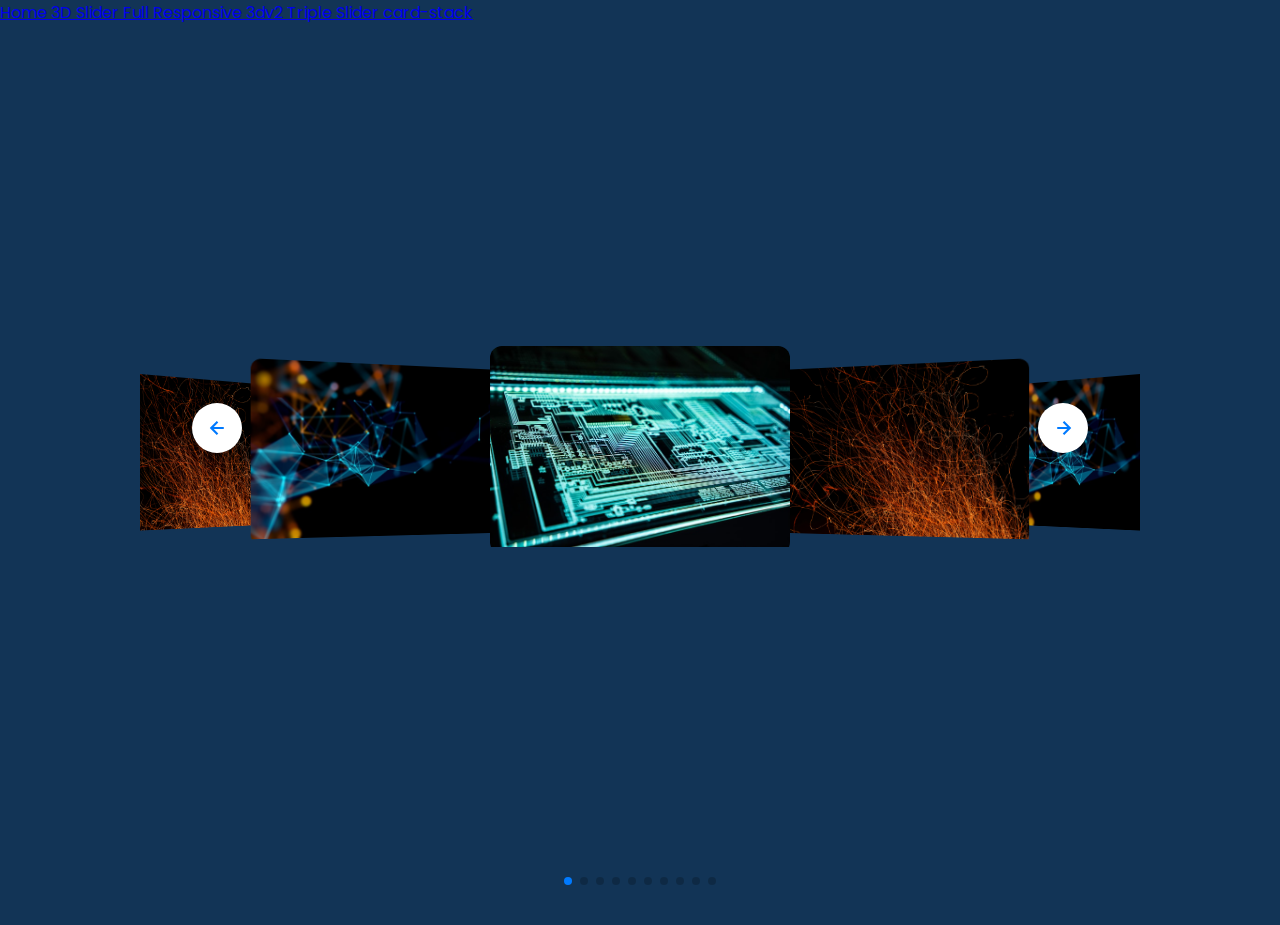
<file: index.html>
<!DOCTYPE html>
<html lang="en">
<head>
    <meta charset="UTF-8">
    <meta name="viewport" content="width=device-width, initial-scale=1.0">
    <title>3D coverflow slideshow</title>
    

    <link href="https://fonts.googleapis.com/css2?family=Poppins:wght@400;600&display=swap" rel="stylesheet">
    <link href='https://unpkg.com/boxicons@2.1.4/css/boxicons.min.css' rel='stylesheet'>
    <link rel="stylesheet" href="https://cdn.jsdelivr.net/npm/swiper@10/swiper-bundle.min.css"/>
    <link rel="stylesheet" href="style.css"/>
</head>
<body>
    
    <header class="max-w-7xl mx-auto py-6">
        <div class="flex flex-col sm:flex-row sm:space-x-4 sm:space-y-0 space-y-2 p-2 text-white items-center">
            <a href="index.html" class="text-sm text-black hover:underline">
            Home
            </a>
            <a href="indexv1.html" class="text-sm text-black hover:underline">
            3D Slider Full Responsive
            </a>
            
            <a href="effect.html" class="text-sm text-black hover:underline">
            3dv2
            </a>
            <a href="triple-slider.html" class="text-sm text-black hover:underline">
            Triple Slider
            </a>
            <a href="card-stack.html" class="text-sm text-black hover:underline">
            card-stack
            </a>
        </div>
    </header>
    <section>
        <div class="swiper-container">
            <div class="swiper">
                <div class="swiper-wrapper">
                    <div class="swiper-slide">
                        <div class="swiper-content">
                            <img src="img/1.jpg" />
                        </div>
                    </div>
                    <div class="swiper-slide">
                        <div class="swiper-content">
                            <img src="img/2.jpg" />
                        </div>
                    </div>
                    <div class="swiper-slide">
                        <div class="swiper-content">
                            <img src="img/3.jpg" />
                        </div>
                    </div>
                    
                    <div class="swiper-slide">
                        <div class="swiper-content">
                            <img src="img/1.jpg" />
                        </div>
                    </div>
                    <div class="swiper-slide">
                        <div class="swiper-content">
                            <img src="img/2.jpg" />
                        </div>
                    </div>
                    <div class="swiper-slide">
                        <div class="swiper-content">
                            <img src="img/2.jpg" />
                        </div>
                    </div>
                    <div class="swiper-slide">
                        <div class="swiper-content">
                            <img src="img/3.jpg" />
                        </div>
                    </div>
                    
                    <div class="swiper-slide">
                        <div class="swiper-content">
                            <img src="img/1.jpg" />
                        </div>
                    </div>
                    <div class="swiper-slide">
                        <div class="swiper-content">
                            <img src="img/2.jpg" />
                        </div>
                    </div>
                    <div class="swiper-slide">
                        <div class="swiper-content">
                            <img src="img/3.jpg" />
                        </div>
                    </div>
                </div>
            </div>

            <div class="swiper-button-prev">
                <i class="bx bx-left-arrow-alt"></i>
            </div>
            <div class="swiper-button-next">
                <i class="bx bx-right-arrow-alt"></i>
            </div>
            <div class="swiper-pagination"></div>

        </div>

    </section>



   <script src="https://cdn.jsdelivr.net/npm/swiper@11/swiper-bundle.min.js"></script>

    <script>
        var swiper = new Swiper(".swiper", {
            effect: "coverflow",
            grabCursor: true,
            centeredSlides: true,
            loop: true,
            slidesPerView: "auto", // critical for coverflow

            coverflowEffect: {
                rotate: 30,
                stretch: 0,
                depth: 200,
                modifier: 1, // prevents big gaps
                slideShadows: false
            },

            autoplay: {
                delay: 2500,
                disableOnInteraction: false,
                pauseOnMouseEnter: true
            },

            pagination: {
                el: ".swiper-pagination",
                clickable: true
            },

            navigation: {
                nextEl: ".swiper-button-next",
                prevEl: ".swiper-button-prev"
            }
        });
        </script>



</body>
</html>
</file>
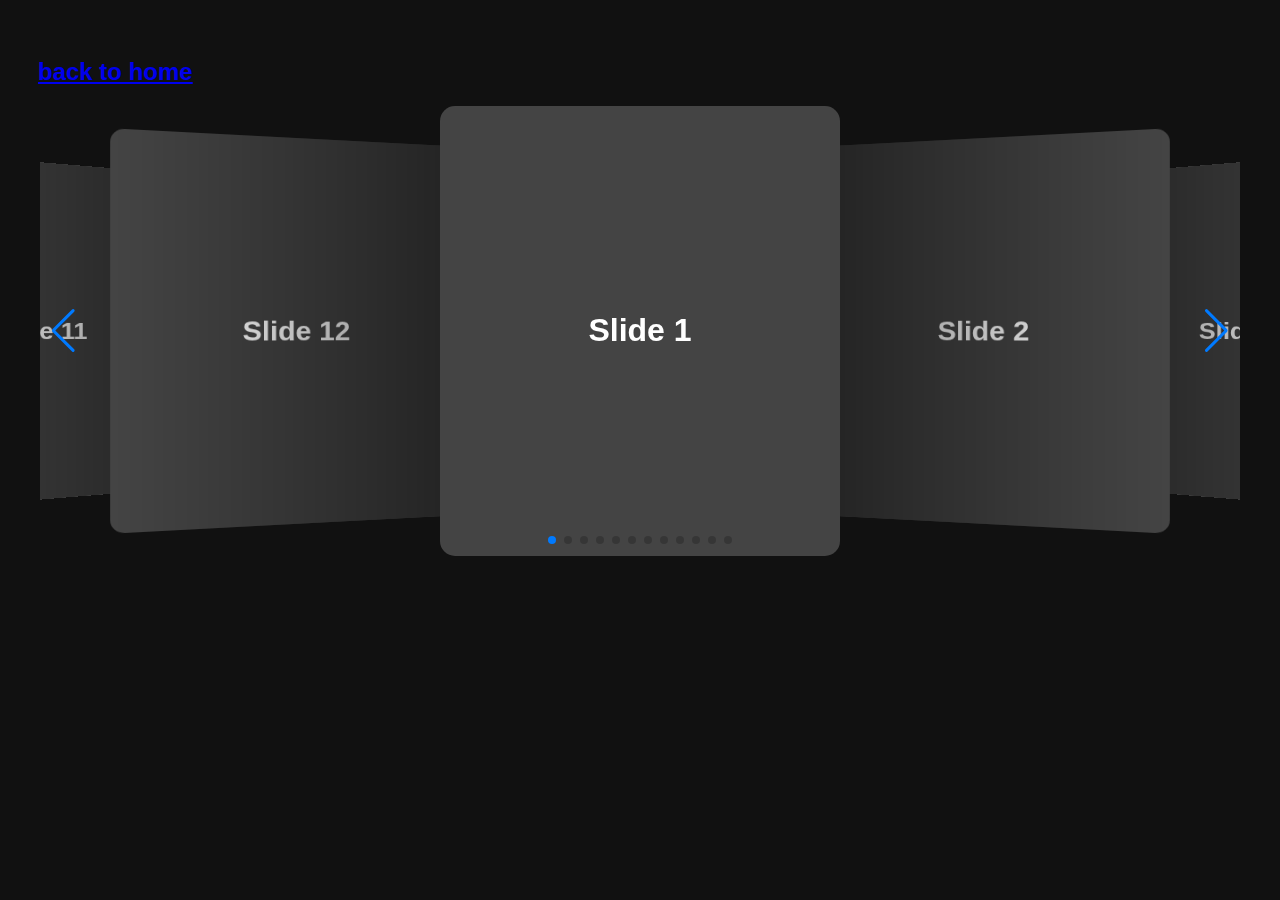
<file: effect.html>
<!DOCTYPE html>
<html lang="en">
<head>
  <meta charset="UTF-8" />
  <meta name="viewport" content="width=device-width, initial-scale=1.0"/>
  <title>3D Triple Slider</title>
  
  <!-- Swiper CSS -->
  <link rel="stylesheet" href="https://cdn.jsdelivr.net/npm/swiper/swiper-bundle.min.css"/>
  
  <style>
    body {
      font-family: Arial, sans-serif;
      background: #111;
      padding: 30px;
    }
    .swiper {
      width: 100%;
      max-width: 1200px;
      height: 450px;
      margin: auto;
    }
    .swiper-slide {
      background: #444;
      color: #fff;
      font-size: 2rem;
      font-weight: bold;
      display: flex;
      justify-content: center;
      align-items: center;
      border-radius: 15px;
    }
  </style>
</head>
<body>

    <h2>
        <a href="index.html">
           back to home
        </a>
    </h2>


  <!-- Slider -->
  <div class="swiper triple-slider">
    <div class="swiper-wrapper">
      <div class="swiper-slide">Slide 1</div>
      <div class="swiper-slide">Slide 2</div>
      <div class="swiper-slide">Slide 3</div>
      <div class="swiper-slide">Slide 4</div>
      <div class="swiper-slide">Slide 5</div>
      <div class="swiper-slide">Slide 6</div>
      <div class="swiper-slide">Slide 07</div>
      <div class="swiper-slide">Slide 08</div>
      <div class="swiper-slide">Slide 09</div>
      <div class="swiper-slide">Slide 10</div>
      <div class="swiper-slide">Slide 11</div>
      <div class="swiper-slide">Slide 12</div>
    </div>
    
    <!-- Navigation -->
    <div class="swiper-button-next"></div>
    <div class="swiper-button-prev"></div>
    
    <!-- Pagination -->
    <div class="swiper-pagination"></div>
  </div>

  <!-- Swiper JS -->
  <script src="https://cdn.jsdelivr.net/npm/swiper/swiper-bundle.min.js"></script>

  <!-- Script -->
  <script>
    const swiper = new Swiper('.triple-slider', {
      effect: "coverflow",
      grabCursor: true,
      centeredSlides: true,
      slidesPerView: 3,
      loop: true,
      spaceBetween: 0,
      speed: 1000, // smooth transition (1s)
      coverflowEffect: {
        rotate: 20,      // rotation angle
        stretch: 0,      // spacing between slides
        depth: 200,      // depth effect
        modifier: 1,     // intensity
        slideShadows: true // enable shadows
      },
      autoplay: {
        delay: 2500,
        disableOnInteraction: false,
      },
      pagination: {
        el: '.swiper-pagination',
        clickable: true,
      },
      navigation: {
        nextEl: '.swiper-button-next',
        prevEl: '.swiper-button-prev',
      },
      breakpoints: {
        0: { slidesPerView: 1 },
        768: { slidesPerView: 3 }
      }
    });
  </script>

</body>
</html>
</file>
<file: style.css>
* {
    margin: 0;
    padding: 0;
    box-sizing: border-box;
    font-family: "Poppins", sans-serif;
}

body {
    background: #123456;
}

section {
    width: 100%;
    min-height: 100vh;
    display: flex;
    align-items: center;
    justify-content: center;
    padding: 50px 0;
}

.swiper {
    width: 100%;
    max-width: 1000px;
    padding-top: 50px;
    padding-bottom: 100px;
}

.swiper-slide {
    background: transparent;
    width: 300px !important; /* KEY FIX */
    height: auto;
    display: flex;
    align-items: center;
    justify-content: center;
    overflow: hidden;
    border-radius: 12px;
}

.swiper-slide img {
    width: 100%;
    height: 100%;
    object-fit: cover;
}

.swiper-button-prev,
.swiper-button-next {
    background: white;
    border-radius: 50%;
    width: 50px;
    height: 50px;
    top: 50%;
    transform: translateY(-50%);
    box-shadow: 0px 2px 11px rgba(0, 0, 0, 0.17);
    z-index: 10;
}

.swiper-button-prev {
    left: 15%;
}

.swiper-button-next {
    right: 15%;
}

.swiper-button-prev::after,
.swiper-button-next::after {
    display: none;
}

.swiper-button-prev .bx,
.swiper-button-next .bx {
    font-size: 25px;
}

@media(min-width:760px){
    .swiper-button-prev,
    .swiper-button-next{
        display: flex;
    }
}
</file>
